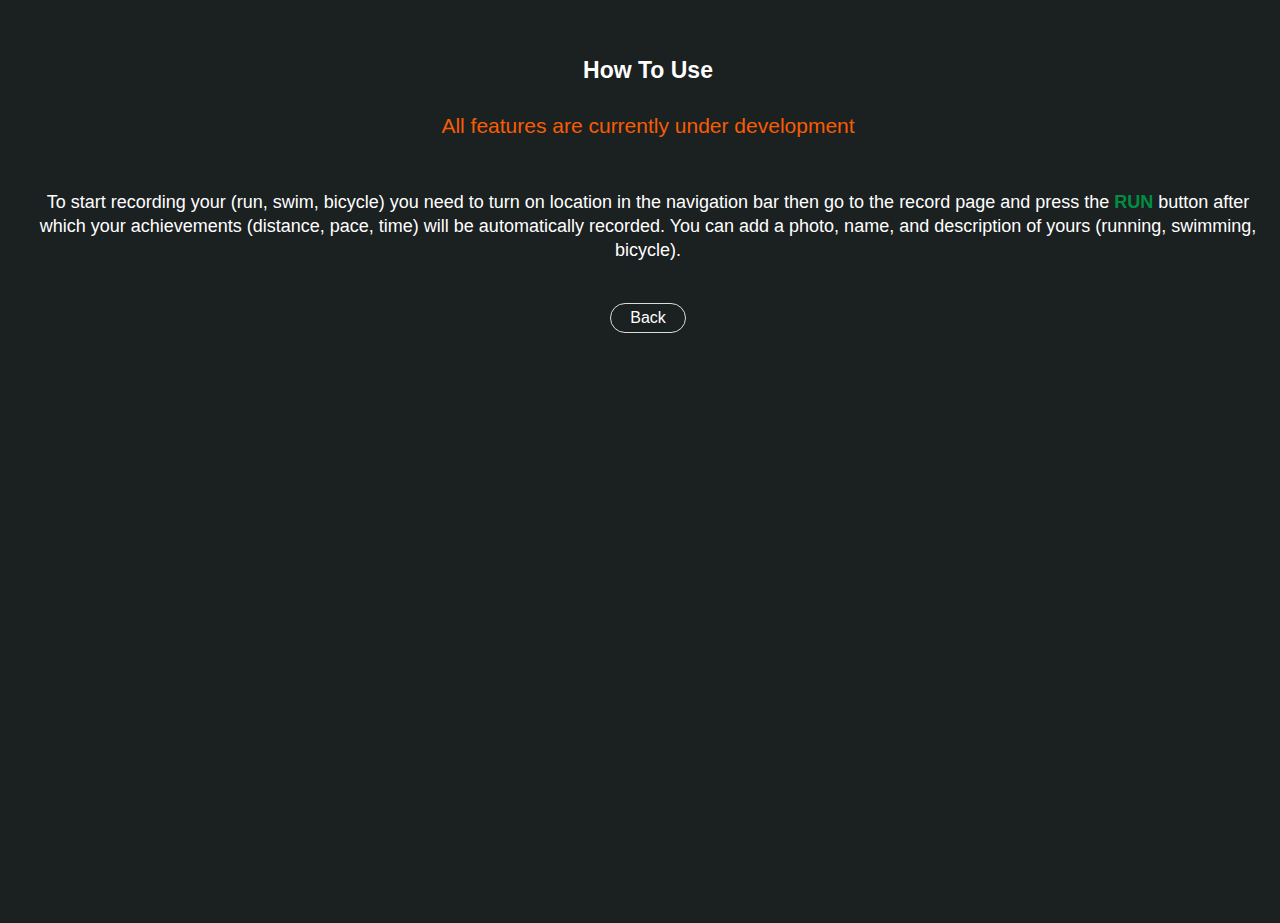
<file: howtouse.html>
<!DOCTYPE html>
<html lang="en">
<head>
    <meta charset="UTF-8">
    <meta http-equiv="X-UA-Compatible" content="IE=edge">
    <meta name="viewport" content="width=device-width, initial-scale=1.0, maximum-scale=1.0, user-scalable=no">
    <link rel="apple-touch-icon" sizes="180x180" href="src/front/icons/favicons/apple-touch-icon.png">
    <link rel="icon" type="image/png" sizes="32x32" href="src/front/icons/favicons/favicon-32x32.png">
    <link rel="icon" type="image/png" sizes="16x16" href="src/front/icons/favicons/favicon-16x16.png">
    <link rel="manifest" href="src/front/icons/favicons/site.webmanifest">
    <link rel="mask-icon" href="src/front/icons/favicons/safari-pinned-tab.svg" color="#5bbad5">
    <meta name="msapplication-TileColor" content="#00a300">
    <meta name="theme-color" content="#0e0707">
    
    <link rel="stylesheet" href="css/general/howtouse.css">
    <title>RecRun - Record your RUN!</title>
</head>
<body>
    <div class="wrapper__howtouse">
    <h1>How To Use</h1>
    <h2>All features are currently under development</h2>
    <p>
    To start recording your (run, swim, bicycle) you need to turn on location in the navigation bar
    then go to the record page and press the <span>RUN</span> button
    after which your achievements (distance, pace, time) will be automatically recorded.
    You can add a photo, name, and description of yours (running, swimming, bicycle).
    </p>
    <a href="index.html">Back</a>
</div>
</body>
</html>
</file>
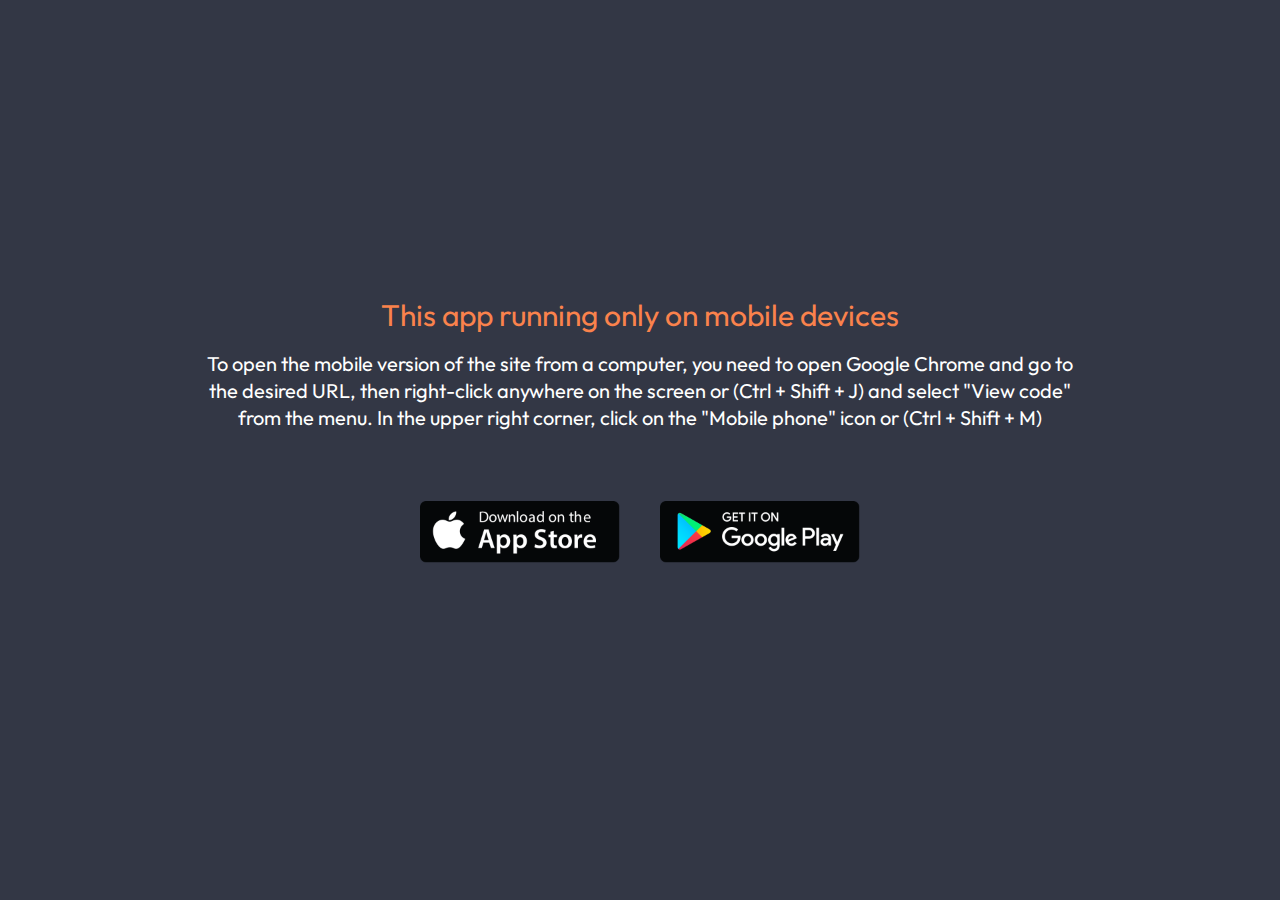
<file: run.html>
<!DOCTYPE html>
<html lang="en">
<head>
    <meta charset="UTF-8">
    <meta http-equiv="X-UA-Compatible" content="IE=edge">
    <meta name="viewport" content="width=device-width, initial-scale=1.0, maximum-scale=1.0, user-scalable=no">
    <link rel="apple-touch-icon" sizes="180x180" href="src/front/icons/favicons/apple-touch-icon.png">
    <link rel="icon" type="image/png" sizes="32x32" href="src/front/icons/favicons/favicon-32x32.png">
    <link rel="icon" type="image/png" sizes="16x16" href="src/front/icons/favicons/favicon-16x16.png">
    <link rel="manifest" href="src/front/icons/favicons/site.webmanifest">
    <link rel="mask-icon" href="src/front/icons/favicons/safari-pinned-tab.svg" color="#5bbad5">
    <meta name="msapplication-TileColor" content="#00a300">
    <meta name="theme-color" content="#0e0707">
    
    <link rel="stylesheet" href="css/pagerun.css">
    <link rel="stylesheet" href="css/style.css">
    <title>Record RUN</title>
</head>
<body>
    <div class="wrapper">
        <div class="only-mobile">
        <header class="header">
            <div class="header__container">
                <div class="system-mode" id="clickLink"></div>
                <a target="_blank" href="https://music.youtube.com/" class="music-mode"></a>
                <div class="friends-mode tooltip">
                    <span class="tooltiptext">Function of finding friends is not yet available</span>
                </div>
                <div id="burger-menu" class="vibro">
                    <span></span>
                </div>
                <div id="menu">
                    <li class="menu__item">
                        <a href="index.html" class="menu__link vibro">Lens</a>
                    </li>
                    <p>record mode <span>v0.1</span></p>
                </div>
            </div>

            <!-- popups -->
            <div id="popup">
                <div class="popup-container">
                    <div class="popup">
                        <div class="close-popup" id="closePopup"><a href="#">close</a></div>
                        <div class="card">
                            <h1>Settings</h1>
                            <div class="card__content">
                                <div class="lng tooltip">
                                    <p>Language</p>
                                    <a href="#" class="lng__img">
                                        <img src="src/front/icons/header/popup/lang.svg" alt="Language">
                                        <span class="tooltiptext-popup">Currently only english version available</span>
                                    </a>
                                </div>
                              <!-- <div class="card__list">
                                <p>Mile / Km</p>
                                <div class="toggle">
                                  <input type="checkbox" id="toggle_airplane">
                                  <label class="toggle__bar"
                                         for="toggle_airplane">
                                    <span class="toggle__handle"></span>
                                  </label>
                                </div>
                              </div> -->
                              <div class="vbr">
                                <p>Vibro Mode</p>
                                <a href="#" class="vbr__img tooltip">
                                    <img src="src/front/icons/header/popup/vibro-mode.svg" alt="VibroMode">
                                    <span class="tooltiptext-popup">Mobile version of this site automatically use vibration mode</span>
                                </a>
                            </div>
                              <!-- <div class="lct tooltip vibro">
                                <p>Location</p>
                                <a href="#" class="lct__img">
                                    <img src="src/front/icons/header/popup/location-mode.svg" alt="LocationMode">
                                    <span class="tooltiptext-popup">Your activity cannot be recorded yet</span>
                                </a>
                            </div> -->
                            </div>
                          </div>
                    </div>
                </div>
            </div>
            <!-- popups -->
        </header>

        <main class="page__rec">
            <div class="rec__container">
                <div class="rec__body">
                    <!-- <div class="rec__label">RUN MODE</div> -->
                    <!-- <div class="rec__text">Press record for startsing recording your run!</div> -->
                    <div class="rec__map">
                        <iframe src="https://www.google.com/maps/embed?pb=!1m10!1m8!1m3!1d20309.075323923767!2d30.4721233!3d50.4851493!3m2!1i1024!2i768!4f13.1!5e0!3m2!1sru!2sua!4v1681979681909!5m2!1sru!2sua" style="border:0;" allowfullscreen="" loading="lazy" referrerpolicy="no-referrer-when-downgrade"></iframe>
                    </div>
                    <div class="rec__button">
                        <!-- <p>Record</p> -->
                        <a href="#" class="vibro tooltip"><img src="src/front/icons/recpage/rec.svg" alt="RECORD">
                            <span class="tooltiptext-rec">This feature is currently under development</span>
                        </a>
                    </div>
                </div>
            </div>
        </main>
        <div class="horizontal__line"></div>
        <!-- <footer class="footer">
            <div class="footer__container">
                <div class="footer__logo">
                    <img src="src/front/logo.png" alt="Logo">
                </div>
                <ul class="footer__social social">
                    <li class="social__items">
                        <a href="https://www.youtube.com/channel/UC7uT3nq0eD-85a1BKLBeGOA" target="_blank"
                            class="social__link">
                            <img src="src/front/icons/social/youtube.svg" alt="YouTube">
                        </a>
                    </li>
                    <li class="social__items">
                        <a href="#" class="social__link">
                            <img src="src/front/icons/social/linkedin.svg" alt="Linkedin">
                            </a>
                    </li>
                    <li class="social__items">
                        <a href="#" class="social__link">
                            <img src="src/front/icons/social/app.svg" alt="App">
                        </a>
                    </li>
                </ul>
                <div class="footer__privacy">
                    <p>
                        <script>document.write(new Date().getFullYear());</script> create by | <a target="_blank"
                            href="http://papchenko.com">papchenko.com</a>
                    </p>
                </div>
            </div>
        </footer> -->
    </div>
    <div class="only-pc">
        <section class="section-pc">
            <h2>This app running only on mobile devices</h2>
            <p>
                To open the mobile version of the site from a computer,
                you need to open Google Chrome and go to the desired URL,
                then right-click anywhere on the screen or (Ctrl + Shift + J) and select "View code" from the menu.
                In the upper right corner, click on the "Mobile phone" icon or (Ctrl + Shift + M)
            </p>
            <div class="section-pc__badges">
                <a href="#0">
                    <img src="src/front/icons/pc_icon/appstore.png" alt="">
                </a>
                <a href="#0">
                    <img src="src/front/icons/pc_icon/google-play.png" alt="">
                </a>
            </div>
        </section>
    </div>
    </div>

    <script src="js/scripts/swiper-bundle.min.js"></script>
    <script type="module" src="js/app.js"></script>
</body>
</html>
</file>
<file: css/general/howtouse.css>
:root {
    --dark-main: #001219;
    --dark-main2: #2f3e46;
    --dark-main3: #1b2021;
    --dark-main4: #335c67;
    --dark-main5: #1c1d21;
    --dark-main6: #09181d;

    --color1: #fa824c;
    --color2: #2e3532;
    --color3: #8b9eb7;
    --color4: #04a777;
    --color5: #0a8754;
    --color6: #333745;
    --color7: #1789fc;
    --color8: #f75c03;
    --color9: #dcdcdd;
    --color10: #f7d002;
    --color11: #018e42;
    --color12: #559cad;
    --color13: #fb4d3d;
    --color14: #373737;
    --color15: #ff9f1c;
    --color16: #f71735;
  }

body {
    font-family: "Outfit", sans-serif;
    font-size: 16px;
    background-color: var(--dark-main3);
    color: #fff;
    overflow: hidden;
}
h1 {
    padding-top: 42px;
    text-align: center;
    font-size: 23px;
}
h2 {
    padding: 12px 24px;
    text-align: center;
    font-size: 21px;
    color: var(--color8);
    font-weight: 500;
}
p {
    padding: 22px 24px;
    text-align: center;
    font-size: 18px;
    line-height: 135%;
}
a {
    display: block;
    max-width: 70px;
    margin: 0 auto;
    margin-bottom: 20px;
    justify-content: center;
    align-items: center;
    text-align: center;
    color: #fff;
    border: 1px solid #dcdcdd;
    border-radius: 20px;
    padding: 5px 2px;
    text-decoration: none;
}
span {
    color: #018e42;
    font-weight: 700;
}
.wrapper__howtouse {
    width: 100vw;
    height: 100vh;
}
</file>
<file: css/pagerun.css>
:root {
    --color1: #fa824c;
    --color2: #2e3532;
    --color3: #8b9eb7;
    --color4: #04a777;
    --color5: #0a8754;
    --color6: #333745;
    --color7: #1789fc;
    --color8: #f75c03;
    --color9: #dcdcdd;
    --color10: #f7d002;
    --color11: #018e42;
    --color12: #559cad;
    --color13: #fb4d3d;
    --color14: #373737;
    --color15: #ff9f1c;
    --color16: #f71735;
  }
.page__rec {
  width: 100vw;
  height: 100vh;
  overflow: hidden;
  }
.rec__body {
  padding-top: 40px;
  padding-bottom: 40px;
}
/* .rec__label {
  padding: 20px;
  text-align: center;
  color: var(--color8);
  font-size: 32px;
  font-weight: 500;
}
.rec__text {
  padding-bottom: 20px;
  text-align: center;
  font-size: 18px;
} */
.rec__map {
  padding-top: 30px;
  display: flex;
  justify-content: center;
  align-items: center;
  /* max-width: 450px; 
  max-height: 470px; */

}
.rec__map iframe {
  border-radius: 8px;
  /* width: 400px; 
  height: 470px; */
  width: 100vw;
  height: 80vh;
}
.rec__button {
  /* padding: 12px; */
  margin: -66px auto 0px 0px;
  display: flex;
  justify-content: center;
  align-items: center;
  /* gap: 12px; */
  /* max-width: 200px; */
  /* background-color: #018e42; */
  /* border-radius: 8px; */
  z-index: 5;
}
.rec__button img{
  width: 54px;
}
</file>
<file: css/style.css>
@import url("general/reset.css");
@import url("general/links.css");
@import url("general/common.css");

@import url("header.css");
@import url("page.css");
@import url("footer.css");

:root {
    --dark-main: #001219;
    --dark-main2: #2f3e46;
    --dark-main3: #1b2021;
    --dark-main4: #335c67;
    --dark-main5: #1c1d21;
    --dark-main6: #09181d;

    --color1: #fa824c;
    --color2: #2e3532;
    --color3: #8b9eb7;
    --color4: #04a777;
    --color5: #0a8754;
    --color6: #333745;
    --color7: #1789fc;
    --color8: #f75c03;
    --color9: #dcdcdd;
    --color10: #f7d002;
    --color11: #018e42;
    --color12: #559cad;
    --color13: #fb4d3d;
    --color14: #373737;
    --color15: #ff9f1c;
    --color16: #f71735;
  }
  
  body {
    font-family: "Outfit", sans-serif;
    font-size: 16px;
    background-color: var(--dark-main3);
    color: #fff;
  }
  .wrapper {
    min-height: 100%;
    overflow: clip;
    display: flex;
    flex-direction: column;
}

.wrapper > main {
    flex: 1 1 auto;
  }
  
  [class*="__container"] {
    padding-left: 15px;
    padding-right: 15px;
    margin: 0 auto;
    max-width: 1140px;
  }

  @media (min-width: 768.98px) {
    .only-mobile {
      display: none;
    }
  }
  @media (max-width: 767.98px) {
    .only-pc {
      display: none;
    }
  }
</file>
